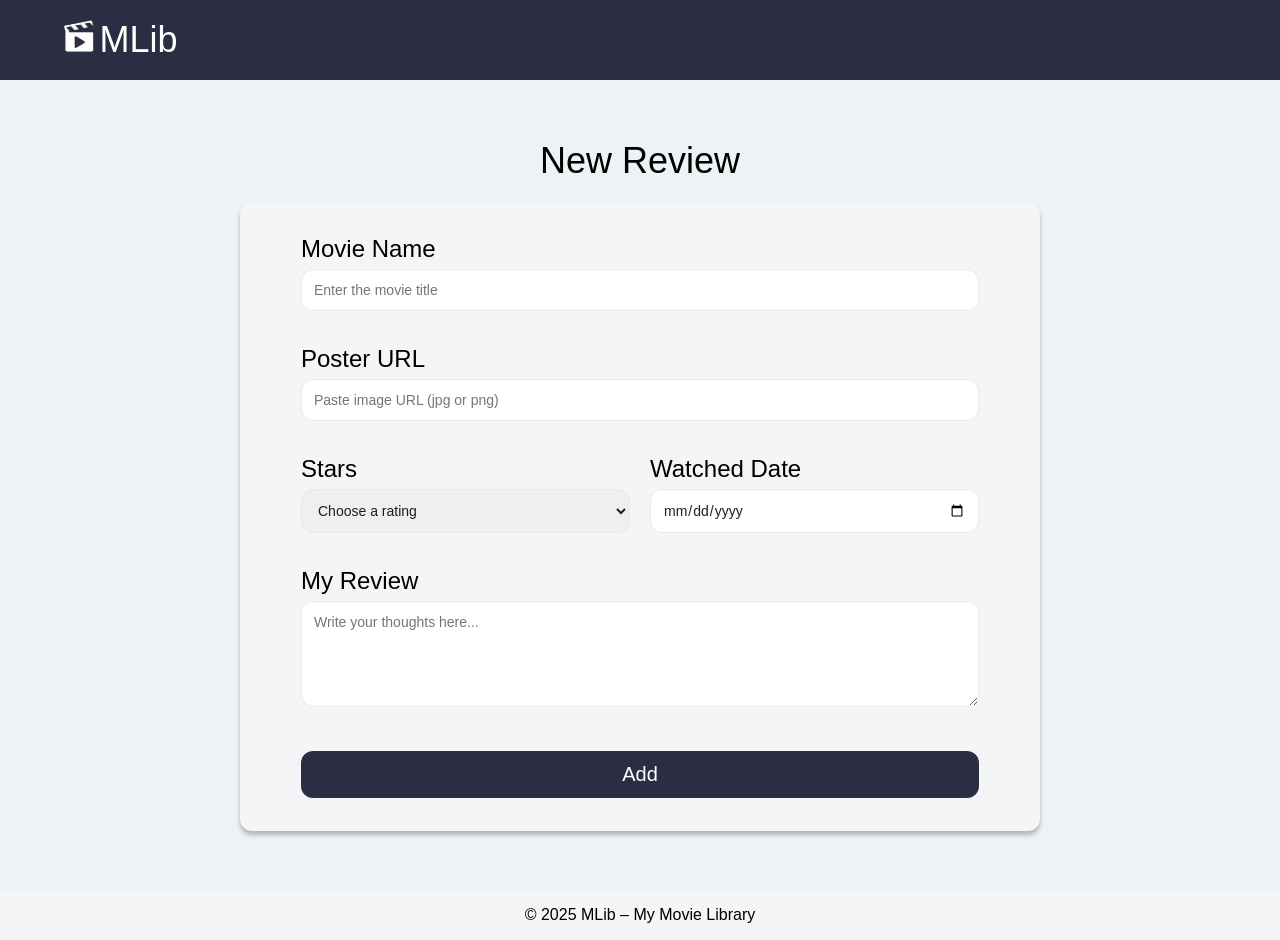
<file: pages/add-review.html>
<!DOCTYPE html>
<html lang="en">

    <head>
        <meta charset="UTF-8">
        <meta name="viewport" content="width=device-width, initial-scale=1.0">
        <title>MLib - Add New Review</title>
        <link rel="stylesheet" href="../css/styles.css">
    </head>

    <body>
        <header>
            <div>
                <nav>
                    <a href="../index.html">
                        <img src="../assets/mlib-icon.svg" alt="MLib Logo Icon" height="32">
                        <span>MLib</span>
                    </a>
                </nav>
            </div>
        </header>

        <main>
            <div class="form-page-container">
                <h2>New Review</h2>

                <div class="form-container">
                    <form>
                        <div class="form-group">
                            <label for="movie-name">Movie Name</label>
                            <input type="text" id="movie-name" placeholder="Enter the movie title">
                        </div>

                        <div class="form-group">
                            <label for="poster-url">Poster URL</label>
                            <input type="text" id="poster-url" placeholder="Paste image URL (jpg or png)">
                        </div>
                    </form>
                

                <div class="form-row">
                    <div class="form-group">
                        <label for="rating-select">Stars</label>
                        <select id="rating-select">
                            <option value="">Choose a rating</option>
                            <option value="1">★☆☆☆☆ - 1 Star</option>
                            <option value="2">★★☆☆☆ - 2 Stars</option>
                            <option value="3">★★★☆☆ - 3 Stars</option>
                            <option value="4">★★★★☆ - 4 Stars</option>
                            <option value="5">★★★★★ - 5 Stars</option>
                        </select>
                    </div>
                

                    <div class="form-group">
                        <label for="watched-date">Watched Date</label>
                        <input type="date" id="watched-date">
                    </div>
                </div>

                    <div class="form-group">
                        <label for="review-text">My Review</label>
                        <textarea id="review-text" rows="5" placeholder="Write your thoughts here..."></textarea>
                    </div>
                

                <button type="submit" class="submit-button">Add</button>
                </div>
            </div>
        </main>

        <footer>
            <p>&copy; 2025 MLib &ndash; My Movie Library</p>
        </footer>
    </body>

</html>
</file>
<file: css/styles.css>
* {
    margin: 0;
    padding: 0;
    box-sizing: border-box;
}

body {
    background-color: #EDF2F4;

    font-family: Arial, Helvetica, sans-serif;
    font-size: 16px;
    color: #000000;

    min-height: 100vh;
    display: flex;
    flex-direction: column;
}

main {
    flex-grow: 1;
}

header {
    background-color: #2B2D42;
    color: #FFFFFF;
    height: 80px;

    display: flex;
    justify-content: space-between;
    align-items: center;

    padding: 0 5%;
}

header span {
    font-size: 36px;
}

header a {
    text-decoration: none;
    color: inherit;
}

.button {
    background-color: #EF233C;
    color: #FFFFFF;
    font-family: Arial, Helvetica, sans-serif;
    font-size: 40px;
    width: 40px;
    height: 40px;
    border-radius: 12px;

    display: flex;
    justify-content: center;
    align-items: center;

    cursor: pointer;
    transition: background-color 0.3s ease-in-out;
}

.button:hover {
    background-color: #D0182F;
}

footer {
    background-color: #F4F5F6;
    text-align: center;
    font-size: 16px;
    padding: 15.25px;
}

.movie-card {
    background-color: #F4F5F6;
    border: 1px solid #8D99AE;
    border-radius: 12px;
    width: 200px;
    text-align: center;
    box-shadow: 0px 4px 3px 0px #00000040;

    transition: box-shadow 0.3s ease-in-out;
    animation: fadeInUp 0.8s ease-out forwards;
}

.movie-card:hover {
    box-shadow: 0px 8px 16px 0px #00000040;
}

.movie-card img {
    width: 100%;
    height: 240px;
    object-fit: cover;

    border-radius: 12px 12px 0 0;
}

.movie-card h3{
    font-weight: 700;
    font-size: 16px;
    margin-top: 19px;
}

.rating {
    color: #EF233C;
    font-size: 28px;
    margin-top: 8px;
    margin-bottom: 18px;
    -webkit-text-stroke: 1px #EF233C;
}

.star-empty {
    color: #FFFFFF;
}

.movie-list-container {
    padding: 26px 20px;
    max-width: 1020px;
    margin: 0 auto;

    display: flex;
    flex-wrap: wrap;
    row-gap: 40px;
    column-gap: 60px;
}

.form-page-container {
    max-width: 800px; 
    margin: 60px auto;
}

.form-page-container h2 {
    text-align: center;
    margin-bottom: 20px;
    font-size: 36px;
    font-weight: 400;
}

.form-container {
    background-color: #F4F5F6;
    padding: 33px 61px;
    border-radius: 12px;
    box-shadow: 0px 4px 4px 0px #00000040;
}

.form-group {
    margin-bottom: 34px;
    
    display: flex;
    flex-direction: column;
}

.form-group label {
    margin-bottom: 6px;
    font-size: 24px;
}

.form-group input, 
.form-group select,
.form-group textarea {
    width: 100%;
    padding: 12px;

    border-radius: 12px;
    border: 1px solid #E8EAED;

    font-size: 14px;
    color: #1E1E1E;
    font-family: inherit;
}

.form-row {
    display: flex;
    gap: 20px;
}

.form-row .form-group {
    flex: 1;
}

.submit-button {
    width: 100%;
    padding: 12px;
    background-color: #2B2D42;

    font-size: 20px;
    color: #FFFFFF;

    border: none;
    border-radius: 12px;

    margin-top: 10px;

    cursor: pointer;

    transition: background-color 0.3s ease-in-out;
}

.submit-button:hover {
    background-color: #191b29;
}

.movie-card-link {
    color: inherit;
    text-decoration: none;
}

.movie-section {
    display: flex;
    flex-direction: column;
    margin-bottom: 20px;

    font-size: 22px;
    line-height: 1.5;
}

.rating-details {
    display: flex;
    flex-direction: row;
    align-items: baseline;
    gap: 12px;
}

.rating-details .rating {
    margin: 0;
}

.movie-details-container {
    max-width: 1200px; 
    margin: 55px auto;

    background-color: #F4F5F6;
    padding: 48px 90px 86px;
    border-radius: 12px;
    box-shadow: 0px 4px 4px 0px #00000040;
}

.movie-poster {
    flex-shrink: 0;
}

.movie-poster img {
    width: 380px;
    border-radius: 12px;
}

.movie-title {
    font-size: 46px;
    margin-bottom: 30px;
}

.r-title {
    margin-bottom: 5px;
}

.movie-details-body {
    display: flex;
    align-items: flex-start;
    gap: 65px;
}

.back-link{
    margin-bottom: 20px;
}

.back-link a{
    font-size: 18px;
    text-decoration: none;
    color: #000000;
}

.back-link:hover{
    text-decoration: underline;
}

/* CONFIGURAÇÕES PARA TELA DE CELULAR */

@media (max-width: 540px){
    /* Página Inicial */
    .movie-list-container {
        justify-content: center;
    }

    /* Adicionar Review */
    .form-page-container {
        margin: 30px auto;
        padding: 0 15px;
    }

    .form-page-container h2 {
        font-size: 30px;
    }

    .form-container {
        padding: 25px 20px;
    }

    .form-group label{
        font-size: 20px;
    }

    .form-row {
        flex-direction: column;
        gap: 0px;
    }

    /* Detalhes */
    .movie-details-container {
        padding: 20px;
        margin: 30px 15px;
    }

    .movie-details-body {
        flex-direction: column;
        align-items: center;
        gap: 20px;
    }

    .back-link {
        font-size: 12px;
        margin-bottom: 15px;
    }

    .movie-poster img{
        width: 100%;
        max-width: 280px;
    }

    .movie-title{
        font-size: 24px;
        text-align: center;
    }

    .movie-section p{
        font-size: 16px;
        align-items: center;
    }

    .rating {
        font-size: 20px;
    }
}

@keyframes fadeInUp {
    from {
        opacity: 0;
        transform: translateY(20px);
    }

    to {
        opacity: 1;
        transform: translateY(0);
    }
}
</file>
